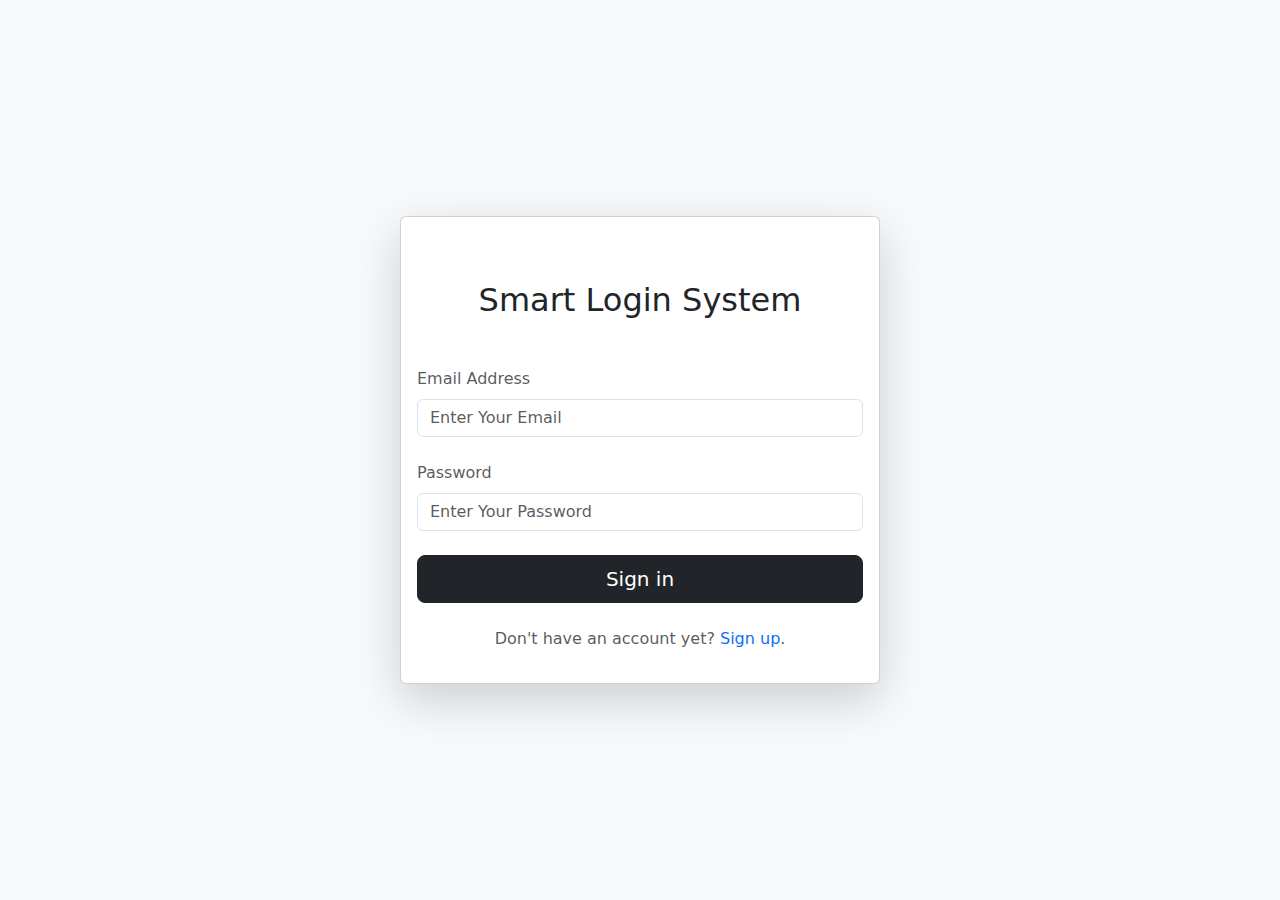
<file: index.html>
<!DOCTYPE html>
<html lang="en">
  <head>
    <meta charset="UTF-8" />
    <meta name="viewport" content="width=device-width, initial-scale=1.0" />
    <meta name="description" content="Login page for Smart Login System" />
    <meta name="keywords" content="login, authentication, smart login system" />
    <title>Log in</title>
    <!-- favicon -->
    <link rel="shortcut icon" href="images/login.png" type="image/x-icon" />

    <!-- fortawesome styles -->
    <link rel="stylesheet" href="css/all.min.css" />
    <!-- bootstrap styles -->
    <link rel="stylesheet" href="css/bootstrap.min.css" />
    <!-- main styles -->
    <link rel="stylesheet" href="css/style.css" />
  </head>
  <body
    class="bg-light d-flex justify-content-center align-items-center vh-100"
  >
    <div class="card shadow-lg w-75" style="max-width: 480px">
      <div class="card-body">
        <div class="text-center">
          <h1 class="card-title h2 my-5">Smart Login System</h1>
        </div>
        <div class="mt-4">
          <form id="login">
            <div class="mb-4">
              <label for="email" class="form-label text-muted"
                >Email Address</label
              >
              <input
                type="email"
                class="form-control"
                id="emailSignin"
                placeholder="Enter Your Email"
                required
              />
            </div>
            <div class="mb-4">
              <label for="password" class="form-label text-muted"
                >Password</label
              >
              <input
                type="password"
                class="form-control"
                id="passwordSignin"
                placeholder="Enter Your Password"
                required
              />
            </div>

            <p class="alert alert-danger d-none" id="invalid">
              Invalid email or password
            </p>
            <div class="d-grid">
              <button
                id="signInBtn"
                type="submit"
                class="signInBtn btn btn-dark btn-lg"
              >
                Sign in
              </button>
            </div>
            <p class="text-center text-muted mt-4">
              Don't have an account yet?
              <a href="singup.html" class="text-decoration-none">Sign up</a>.
            </p>
          </form>
        </div>
      </div>
    </div>
    <!-- main js -->
    <script src="js/main.js"></script>
  </body>
</html>
</file>
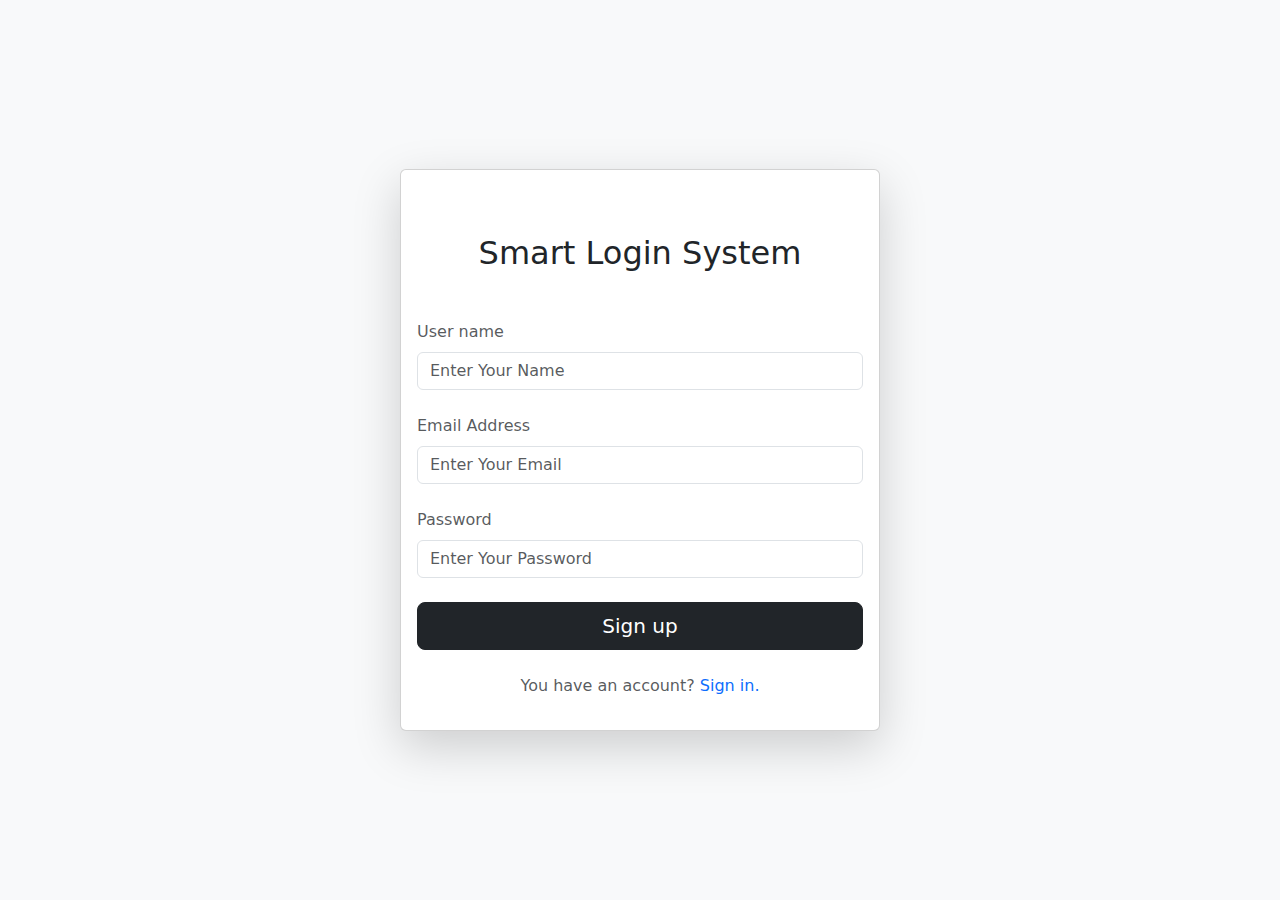
<file: singup.html>
<!DOCTYPE html>
<html lang="en">
  <head>
    <meta charset="UTF-8" />
    <meta name="description" content="Sign up page for Smart Login System" />
    <meta name="keywords" content="signup, registration, smart login system" />
    <meta name="viewport" content="width=device-width, initial-scale=1.0" />
    <title>Sign up</title>
    <!-- favicon -->
    <link rel="shortcut icon" href="images/login.png" type="image/x-icon" />
    <!-- fortawesome styles -->
    <link rel="stylesheet" href="css/all.min.css" />
    <!-- bootstrap styles -->
    <link rel="stylesheet" href="css/bootstrap.min.css" />
    <!-- main styles -->
    <link rel="stylesheet" href="css/style.css" />
  </head>
  <body
    class="bg-light d-flex justify-content-center align-items-center vh-100"
  >
    <div class="card shadow-lg w-75" style="max-width: 480px">
      <div class="card-body">
        <div class="text-center">
          <h1 class="card-title h2 my-5">Smart Login System</h1>
        </div>
        <div class="mt-4">
          <form id="signupForm">
            <div class="mb-4">
              <label for="username" class="form-label text-muted"
                >User name</label
              >
              <input
                type="text"
                class="form-control selected-input"
                id="usernameSignup"
                placeholder="Enter Your Name"
                required
              />
              <div class="alert alert-danger mt-2 d-none" id="nameAlert">
                Please enter only letters (A–Z), between 3 and 12 characters
                long.
              </div>
            </div>
            <div class="mb-4">
              <label for="email" class="form-label text-muted"
                >Email Address</label
              >
              <input
                type="email"
                class="form-control selected-input"
                id="emailSignup"
                placeholder="Enter Your Email"
                required
              />
              <div class="alert alert-danger d-none mt-2" id="emailAlert">
                Please enter a valid email address (e.g., example@domain.com).
              </div>
              <div class="alert alert-danger d-none mt-2" id="emailExistAlert">
                Email is already exist ..
              </div>
            </div>
            <div class="mb-4">
              <label for="password" class="form-label text-muted"
                >Password</label
              >
              <input
                type="password"
                class="form-control selected-input"
                id="passwordSignup"
                placeholder="Enter Your Password"
                required
              />

              <div class="alert alert-danger mt-2 d-none" id="passwordAlert">
                Password must be at least 8 characters long and include at least
                one uppercase letter, one lowercase letter, and one number.
              </div>
              <div class="alert alert-success mt-2 d-none" id="succeedAlert">
                You're all set! Thanks for signing up.
              </div>
            </div>
            <div class="d-grid">
              <button id="signUpBtn" class="btn btn-dark signUpBtn btn-lg">
                Sign up
              </button>
            </div>
            <p class="text-center text-muted mt-4">
              You have an account?
              <a href="index.html" class="text-decoration-none">Sign in.</a>
            </p>
          </form>
        </div>
      </div>
    </div>

    <!-- main  js -->
    <script src="js/main.js"></script>
  </body>
</html>
</file>
<file: css/style.css>
.alert {
  font-size: 14px;
}
</file>
